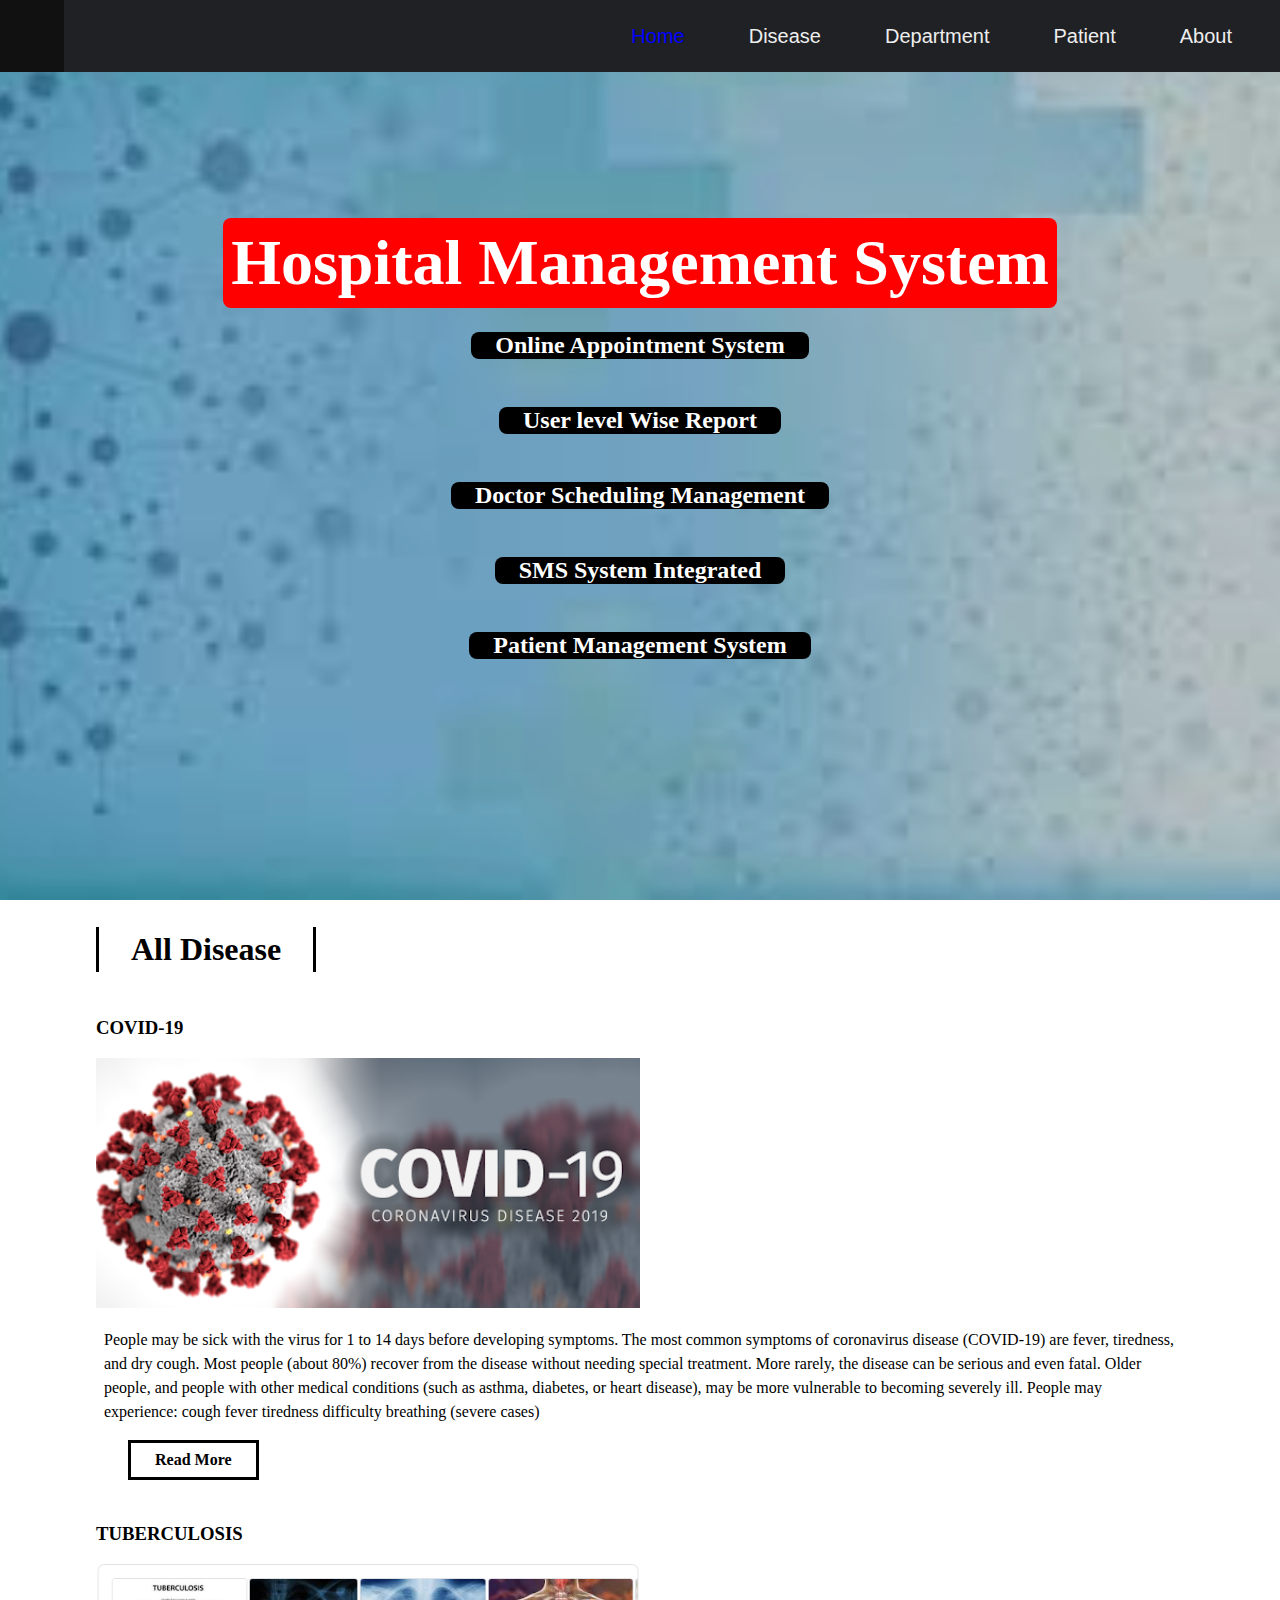
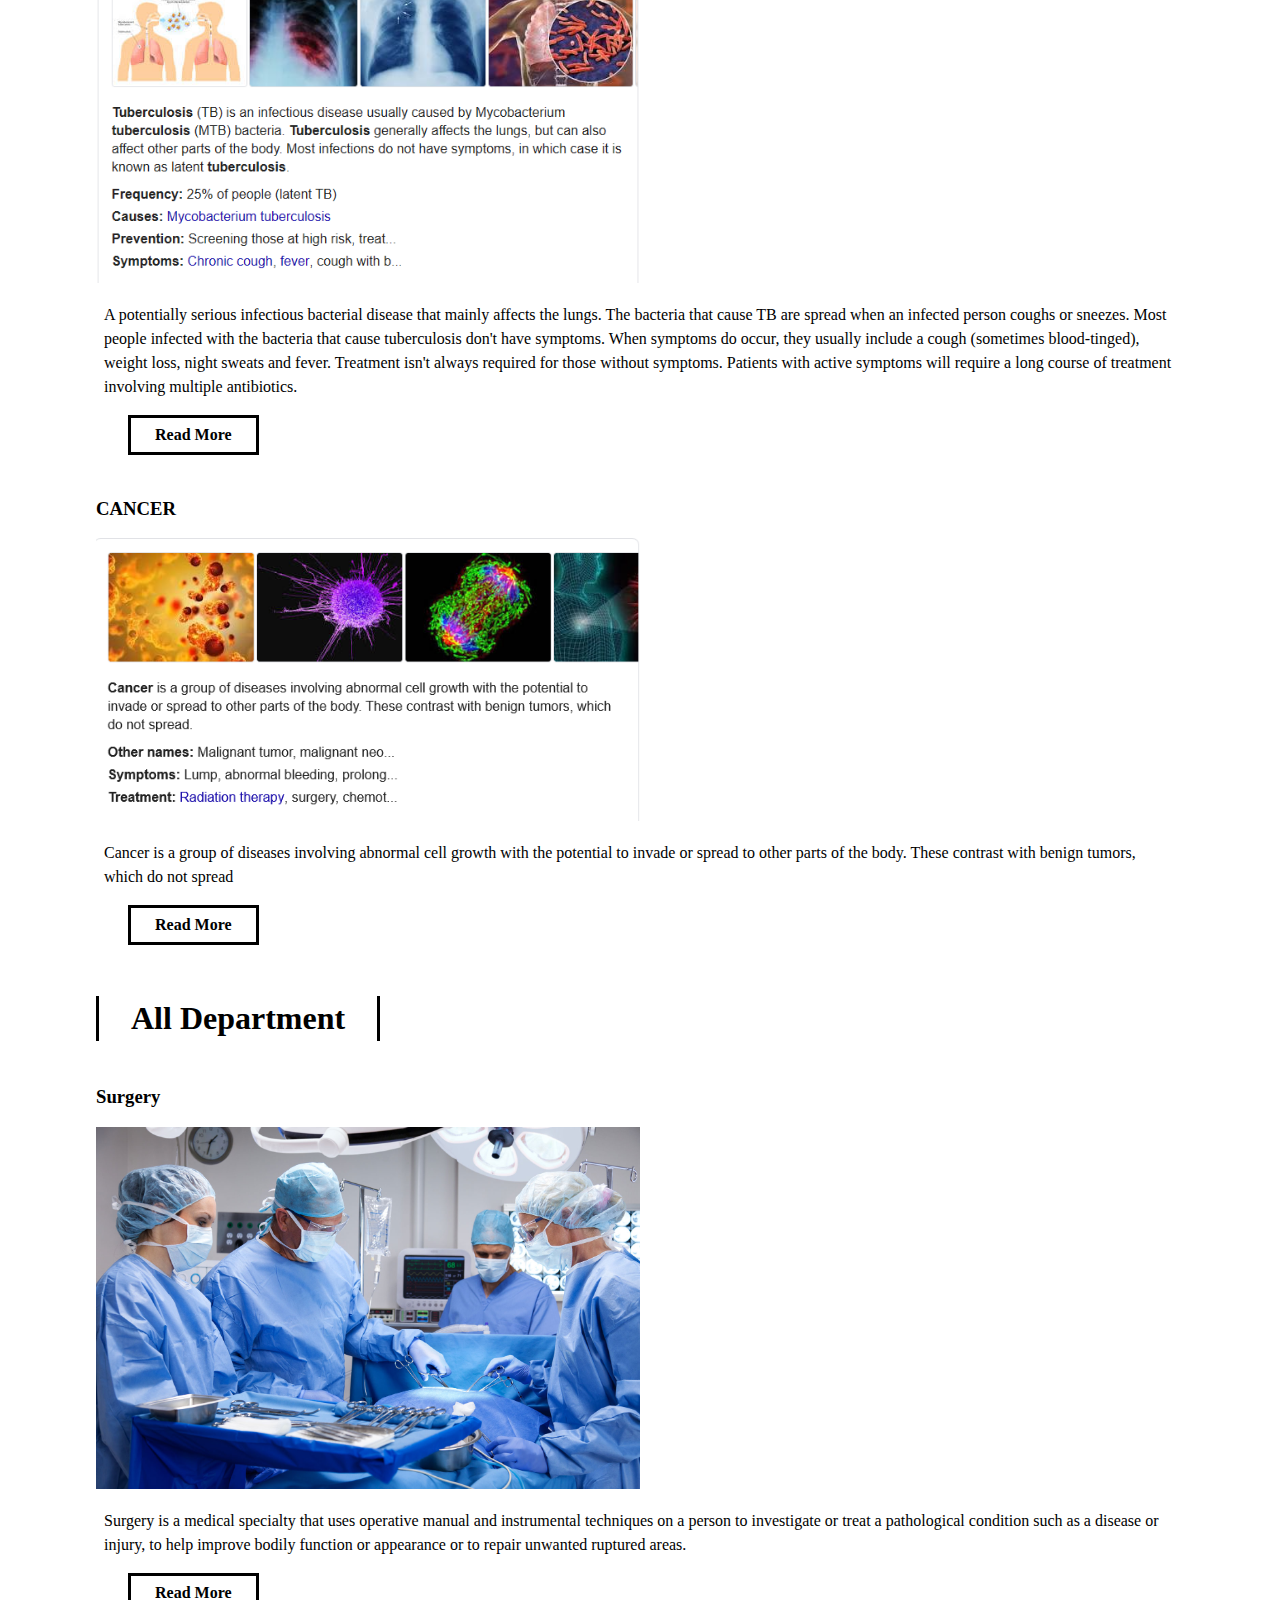
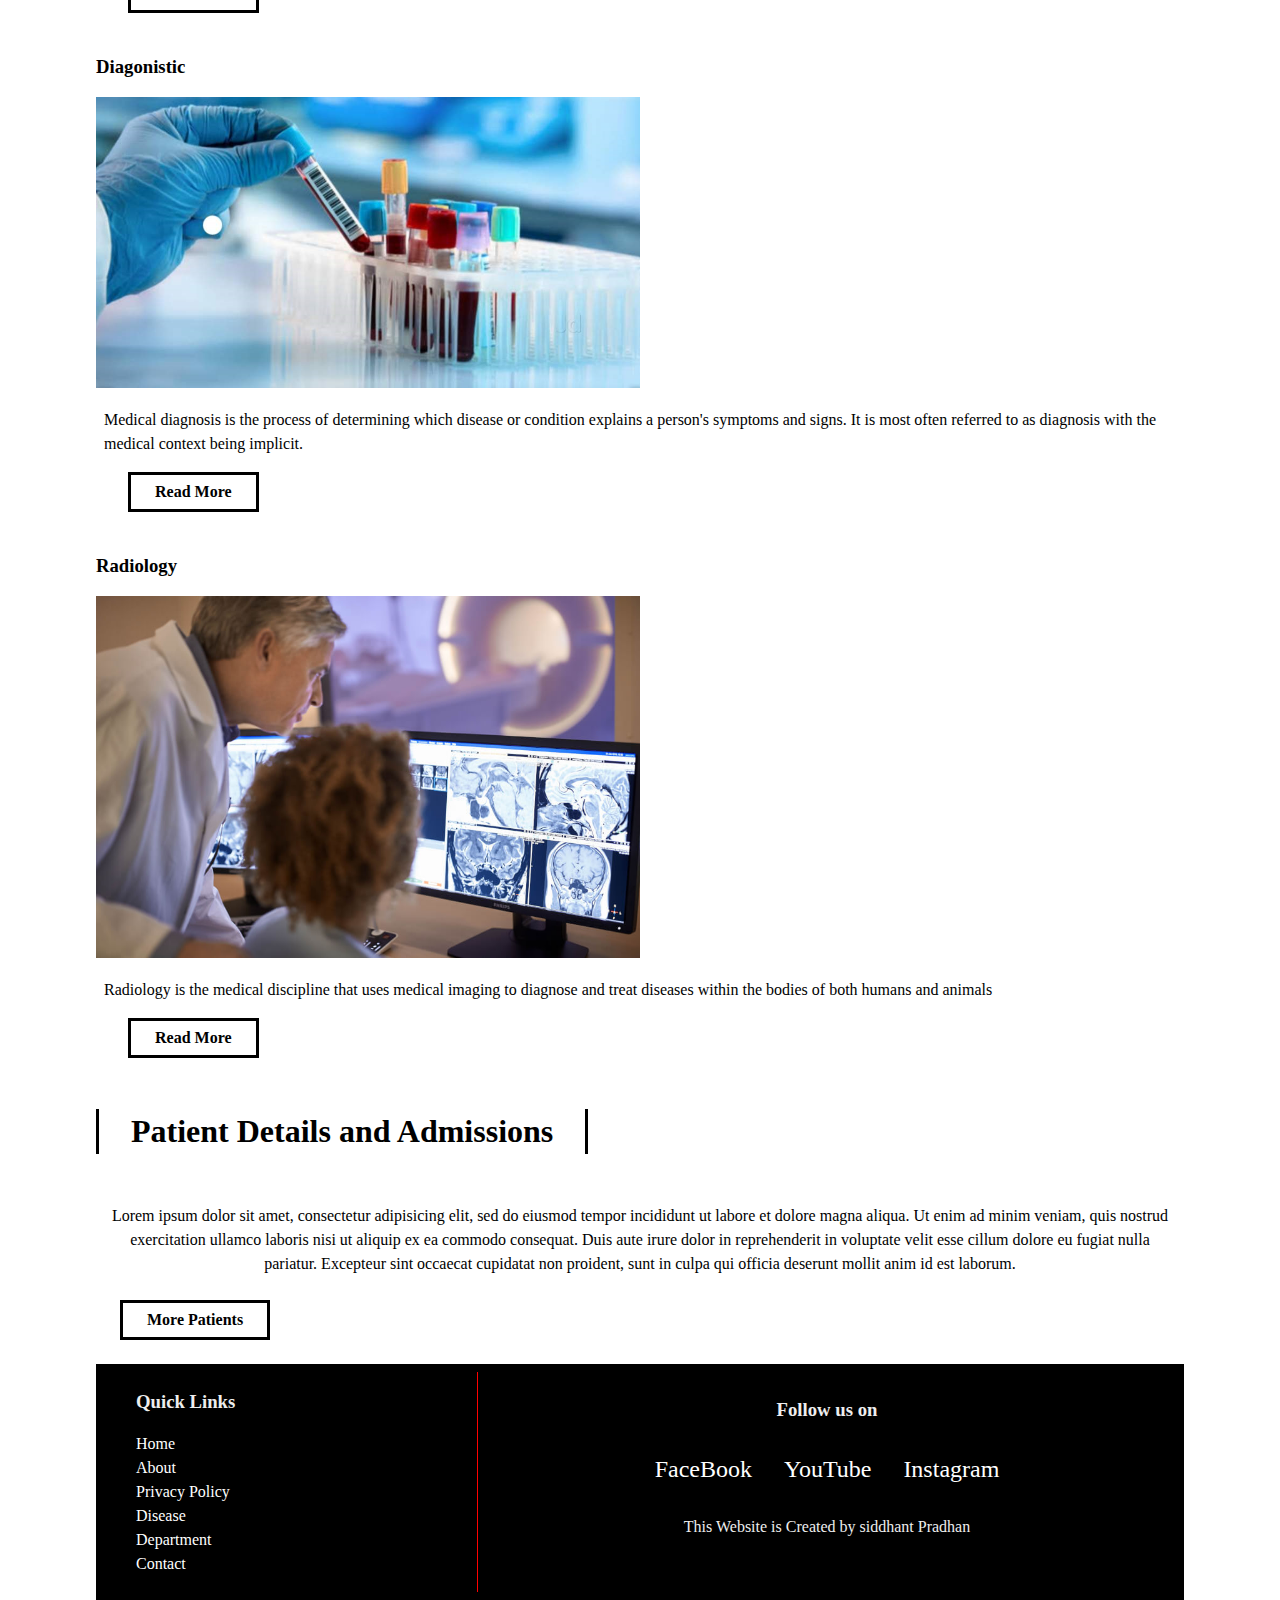
<file: index.html>
<!DOCTYPE html>
<html>
<head>
	<title>Hospital Management System</title>
	<link rel="stylesheet" type="text/css" href="style.css">
</head>
<body>
	<div id="slideout-menu">
<ul>
		<li>
			<a href="#">Dashboard</a>
		</li>
		<li>
			<a href="#">Diseases</a>
		</li>
		<li>
			<a href="#">Department</a>
		</li>
		<li>
			<a href="#">Patient</a>
		</li>
		<li>
			<a href="#">Schedule</a>
		</li>
		<li>
			<a href="#">About</a>
		</li>
		<li>
			<input type="text" placeholder="Search Here">
			<br>
			
		</li>
	</ul>
</div>
<nav>
	<div id="logo-img">
		
	</div>
	<div id="menu-icon">
		<i class="fas fa-bars"></i>
	</div>
	<ul>
		<li>
			<a class="active" href="index.html">Home</a>
		</li>
		<li>
			<a href="disease.html">Disease</a>
		</li>
		<li>
			<a href="department.html">Department</a>
		</li>
		<li>
			<a href="patient.html">Patient</a>
		</li>
		
		<li>
			<a href="about.html">About</a>
		</li>
	</ul>
</nav>
<div id="searchbox">
	<input type="text" placeholder="Search Here" >
</div>

<div id="banner">
	<h1>Hospital Management System</h1>
	<h3>Online Appointment System</h3>
	<h3>User level Wise Report</h3>
	<h3>Doctor Scheduling Management</h3>
	<h3>SMS System Integrated</h3>
	<h3>Patient Management System</h3>
</div>
<main>
	
	<a href="disease.html">
		<h2 class="section-heading">All Disease</h2>
	</a>
	<section>
		<a href="disease1.html">
					<h3>COVID-19</h3>
				</a>
		<div class="card">
			<div class="card-image">
				<a href="disease1.html">
					<img src="6.png" alt="Card Image">
				</a>
			</div>
			<div class="card-description">
				
				<p>
					People may be sick with the virus for 1 to 14 days before developing symptoms. The most common symptoms of coronavirus disease (COVID-19) are fever, tiredness, and dry cough. Most people (about 80%) recover from the disease without needing special treatment.

More rarely, the disease can be serious and even fatal. Older people, and people with other medical conditions (such as asthma, diabetes, or heart disease), may be more vulnerable to becoming severely ill.

People may experience:
cough
fever
tiredness
difficulty breathing (severe cases)
				</p>
				<a href="disease1.html" class="btn-readmore">Read More</a>
			</div>
	</section>

	<section>
		<a href="#">
					<h3>TUBERCULOSIS</h3>
				</a>
		<div class="card">
			<div class="card-image">
				<a href="#">
					<img src="4.png" alt="Card Image">
				</a>
			</div>
			<div class="card-description">
				
				<p>
					A potentially serious infectious bacterial disease that mainly affects the lungs.
The bacteria that cause TB are spread when an infected person coughs or sneezes.
Most people infected with the bacteria that cause tuberculosis don't have symptoms. When symptoms do occur, they usually include a cough (sometimes blood-tinged), weight loss, night sweats and fever.
Treatment isn't always required for those without symptoms. Patients with active symptoms will require a long course of treatment involving multiple antibiotics.
				</p>
				<a href="#" class="btn-readmore">Read More</a>
			</div>
	</section>

	<section>
		<a href="#">
					<h3>CANCER</h3>
				</a>
		<div class="card">
			<div class="card-image">
				<a href="#">
					<img src="5.png" alt="Card Image">
				</a>
			</div>
			<div class="card-description">
				
				<p>
					Cancer is a group of diseases involving abnormal cell growth with the potential to invade or spread to other parts of the body. These contrast with benign tumors, which do not spread
				</p>
				<a href="#" class="btn-readmore">Read More</a>
			</div>
	</section>


<h2 class="section-heading">All Department</h2>
	<section>
		<a href="#">
					<h3>Surgery </h3>
				</a>
		<div class="card">
			<div class="card-image">
				<a href="#">
					<img src="7.jpg" alt="Card Image">
				</a>
			</div>
			<div class="card-description">
				
				<p>
					Surgery is a medical specialty that uses operative manual and instrumental techniques on a person to investigate or treat a pathological condition such as a disease or injury, to help improve bodily function or appearance or to repair unwanted ruptured areas.
				</p>
				<a href="#" class="btn-readmore">Read More</a>
			</div>
	</section>


	<section>
		<a href="#">
					<h3>Diagonistic </h3>
				</a>
		<div class="card">
			<div class="card-image">
				<a href="#">
					<img src="8.png" alt="Card Image">
				</a>
			</div>
			<div class="card-description">
				
				<p>
					Medical diagnosis is the process of determining which disease or condition explains a person's symptoms and signs. It is most often referred to as diagnosis with the medical context being implicit.
				</p>
				<a href="#" class="btn-readmore">Read More</a>
			</div>
	</section>

<section>
	<a href="#">
					<h3>Radiology</h3>
				</a>
		<div class="card">
			<div class="card-image">
				<a href="#">
					<img src="9.jpg" alt="Card Image">
				</a>
			</div>
			<div class="card-description">
				
				<p>
					Radiology is the medical discipline that uses medical imaging to diagnose and treat diseases within the bodies of both humans and animals
				</p>
				<a href="#" class="btn-readmore">Read More</a>
			</div>
	</section>

<h2 class="section-heading">Patient Details and Admissions </h2>
<section id=section-source>
	<p>
		Lorem ipsum dolor sit amet, consectetur adipisicing elit, sed do eiusmod
		tempor incididunt ut labore et dolore magna aliqua. Ut enim ad minim veniam,
		quis nostrud exercitation ullamco laboris nisi ut aliquip ex ea commodo
		consequat. Duis aute irure dolor in reprehenderit in voluptate velit esse
		cillum dolore eu fugiat nulla pariatur. Excepteur sint occaecat cupidatat non
		proident, sunt in culpa qui officia deserunt mollit anim id est laborum.
	</p>
	<a href="#" class="btn-readmore">More Patients</a>
</section>

<footer>
	<div id="left-footer">
		<h3>Quick Links</h3>
		<p>
			<ul>
				<li>
					<a href="#">Home</a>
				</li>
				<li>
					<a href="#">About</a>
				</li>
				<li>
					<a href="#">Privacy Policy</a>
				</li>
				<li>
					<a href="#">Disease</a>
				</li>
				<li>
					<a href="#">Department</a>
				</li>
				<li>
					<a href="#">Contact</a>
				</li>
		</p>
	</div>


<div id="right-footer">
	<h3>Follow us on</h3>
	<div id="social-media-footer">
		<ul>
			<li>
				<a href="#">FaceBook
					<i class="fab fa-facebook"></i>
				</a>
			</li>
			<li>
				<a href="#">YouTube
					<i class="fab fa-youtube"></i>
				</a>
			</li>
			<li>
				<a href="#">Instagram
					<i class="fab fa-instagram"></i>
				</a>
			</li>
		</ul>
					</div>
					<p>This Website is Created by siddhant Pradhan</p>
</footer>


</main>
<script src="main.js"></script>
</body>
</html>
</file>
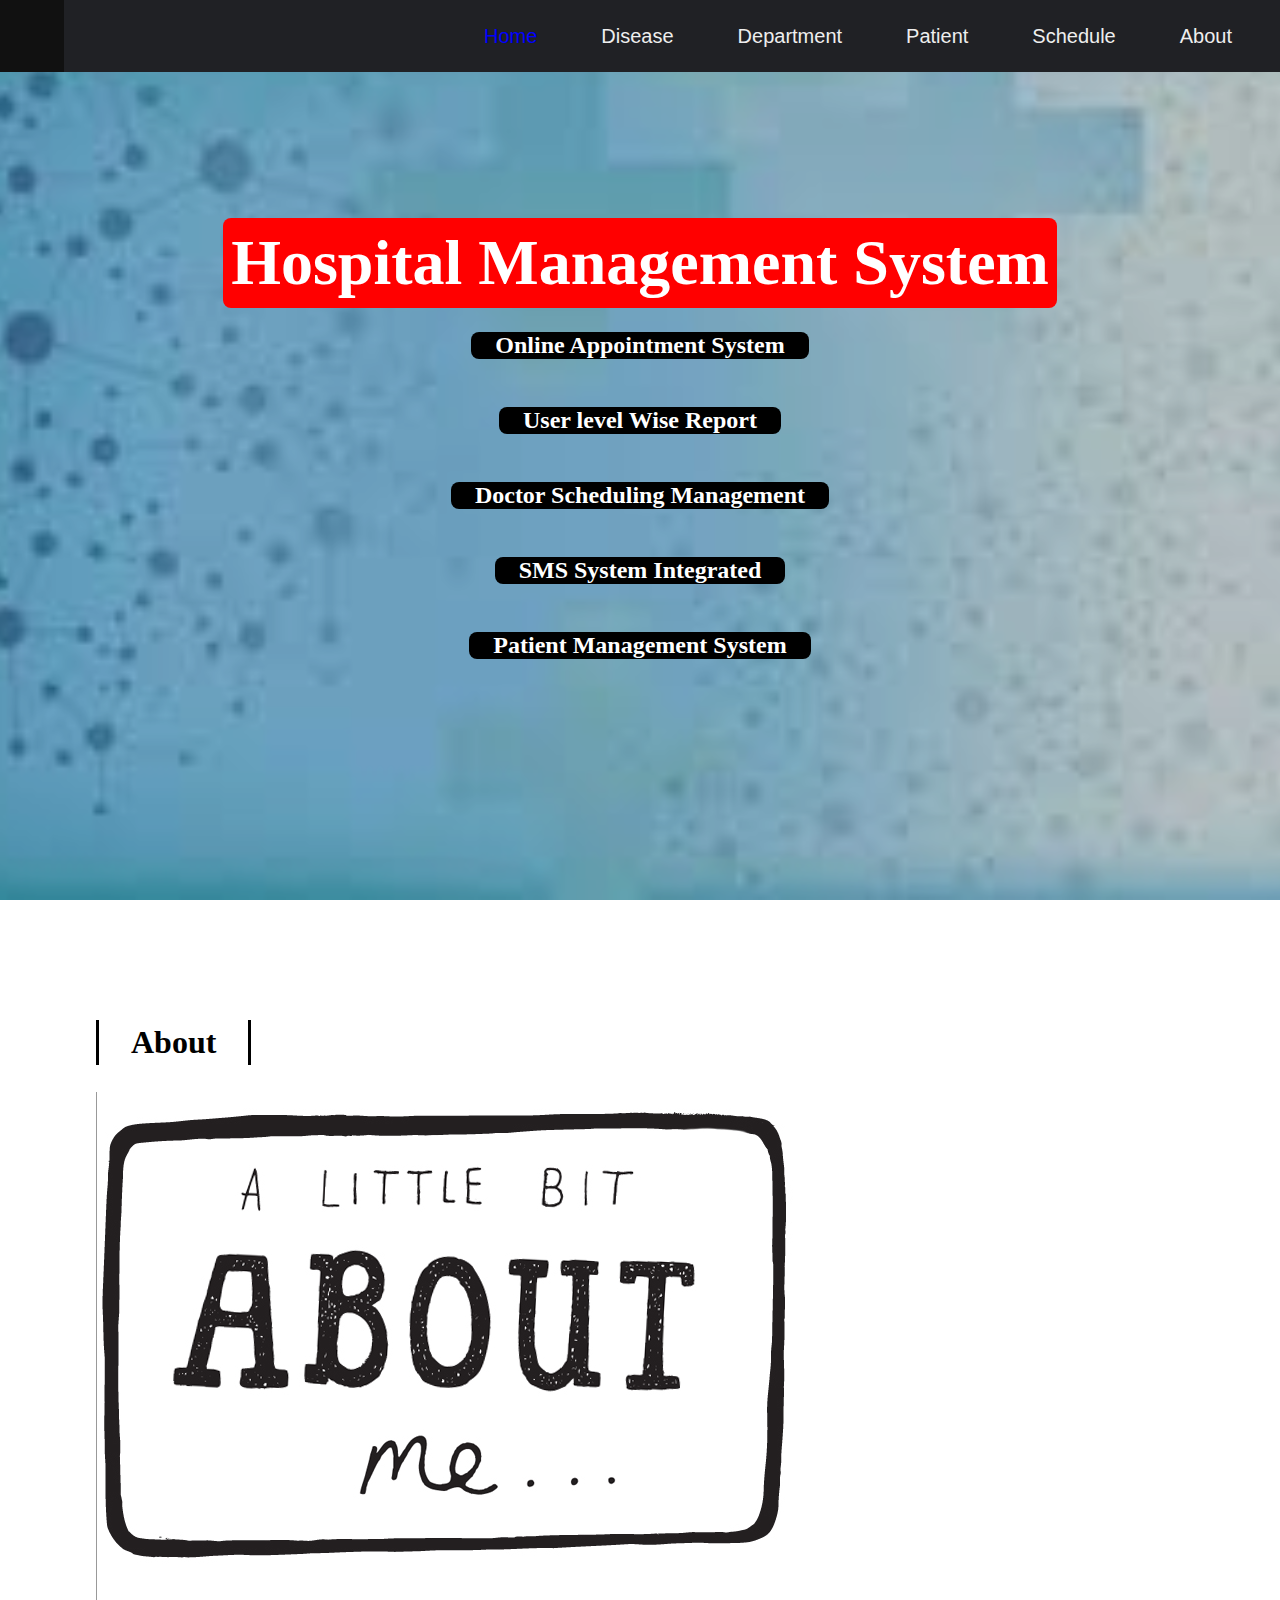
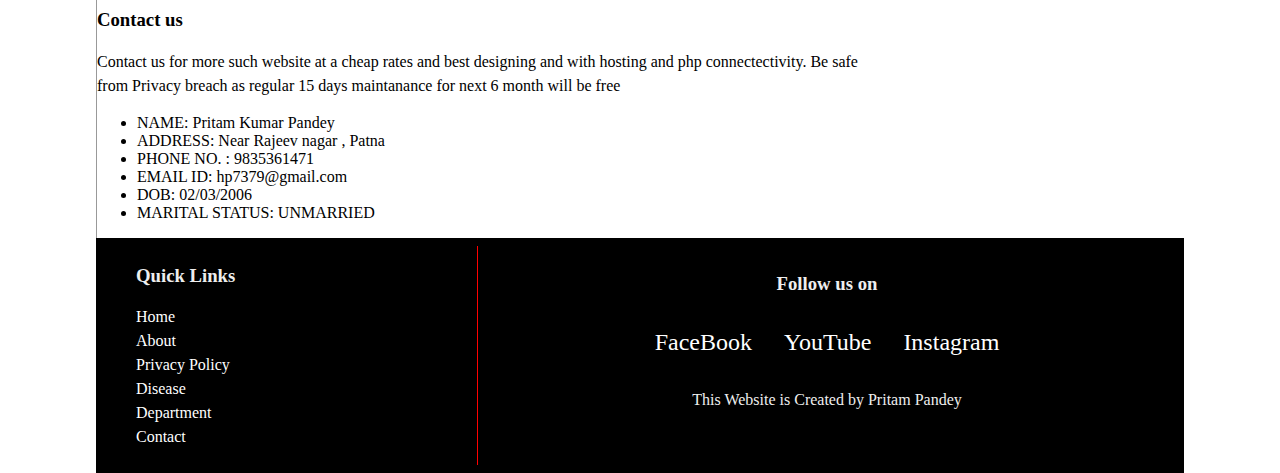
<file: about.html>
<!DOCTYPE html>
<html>
<head>
	<title>About Hospital</title>
	<link rel="stylesheet" type="text/css" href="style.css">
</head>
<body>
	<div id="slideout-menu">
<ul>
		<li>
			<a href="#">Home</a>
		</li>
		<li>
			<a href="#">Diseases</a>
		</li>
		<li>
			<a href="#">Department</a>
		</li>
		<li>
			<a href="#">Patient</a>
		</li>
		<li>
			<a href="#">Schedule</a>
		</li>
		<li>
			<a href="#">About</a>
		</li>
		<li>
			<input type="text" placeholder="Search Here">
			<br>
			
		</li>
	</ul>
</div>
<nav>
	<div id="logo-img">
		
	</div>
	<div id="menu-icon">
		<i class="fas fa-bars"></i>
	</div>
	<ul>
		<li>
			<a class="active" href="index.html">Home</a>
		</li>
		<li>
			<a href="disease.html">Disease</a>
		</li>
		<li>
			<a href="department.html">Department</a>
		</li>
		<li>
			<a href="patient.html">Patient</a>
		</li>
		<li>
			<a href="schedule.html">Schedule</a>
		</li>
		
		<li>
			<a href="about.html">About</a>
		</li>
	</ul>
</nav>
<div id="searchbox">
	<input type="text" placeholder="Search Here" >
</div>

<div id="banner">
	<h1>Hospital Management System</h1>
	<h3>Online Appointment System</h3>
	<h3>User level Wise Report</h3>
	<h3>Doctor Scheduling Management</h3>
	<h3>SMS System Integrated</h3>
	<h3>Patient Management System</h3>
</div>
<main>
	
	<h2 class="page-heading">About</h2>

    <div id="post-container">

      <section id="blogpost">

        <div class="card">



          </div>
          <div class="card-image">

            <img src="12.jpg" alt="Card Image">

          </div>

          <div class="card-description">

            <h3>Contact us</h3>

            <p> Contact us for more such website at a cheap rates and best designing and with hosting and php connectectivity. Be safe from Privacy breach as regular 15 days maintanance for next 6 month will be free</p>
            <ul>
            <LI> NAME: Pritam Kumar Pandey</LI>
<LI> ADDRESS: Near Rajeev nagar , Patna</LI>
<LI> PHONE NO. : 9835361471</LI>
<LI> EMAIL ID: hp7379@gmail.com</LI>
<LI> DOB: 02/03/2006</LI>
<LI> MARITAL STATUS: UNMARRIED</LI>
</ul>
          </div>
        </div>

</section>
    </div>
<footer>
	<div id="left-footer">
		<h3>Quick Links</h3>
		<p>
			<ul>
				<li>
					<a href="#">Home</a>
				</li>
				<li>
					<a href="#">About</a>
				</li>
				<li>
					<a href="#">Privacy Policy</a>
				</li>
				<li>
					<a href="#">Disease</a>
				</li>
				<li>
					<a href="#">Department</a>
				</li>
				<li>
					<a href="#">Contact</a>
				</li>
		</p>
	</div>


<div id="right-footer">
	<h3>Follow us on</h3>
	<div id="social-media-footer">
		<ul>
			<li>
				<a href="#">FaceBook
					<i class="fab fa-facebook"></i>
				</a>
			</li>
			<li>
				<a href="#">YouTube
					<i class="fab fa-youtube"></i>
				</a>
			</li>
			<li>
				<a href="#">Instagram
					<i class="fab fa-instagram"></i>
				</a>
			</li>
		</ul>
					</div>
					<p>This Website is Created by Pritam Pandey</p>
</footer>


</main>

</body>
</html>
</file>
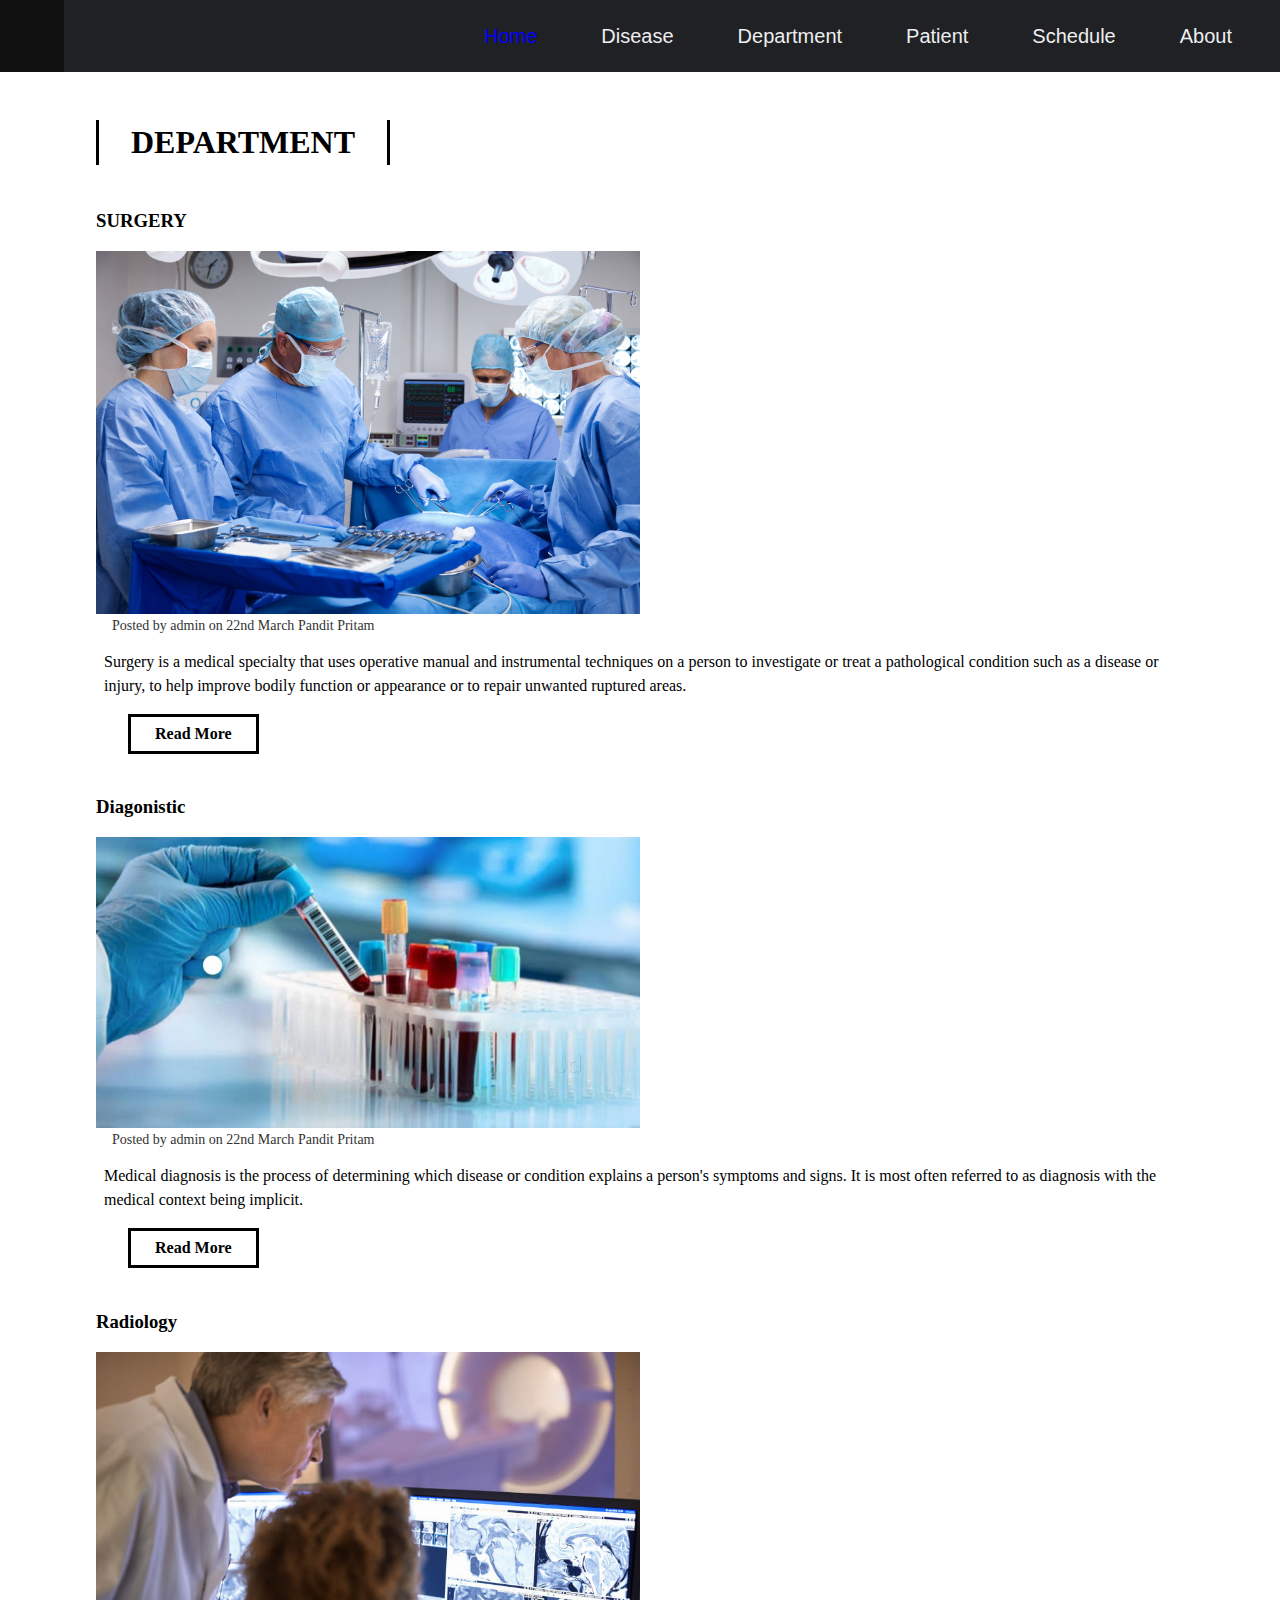
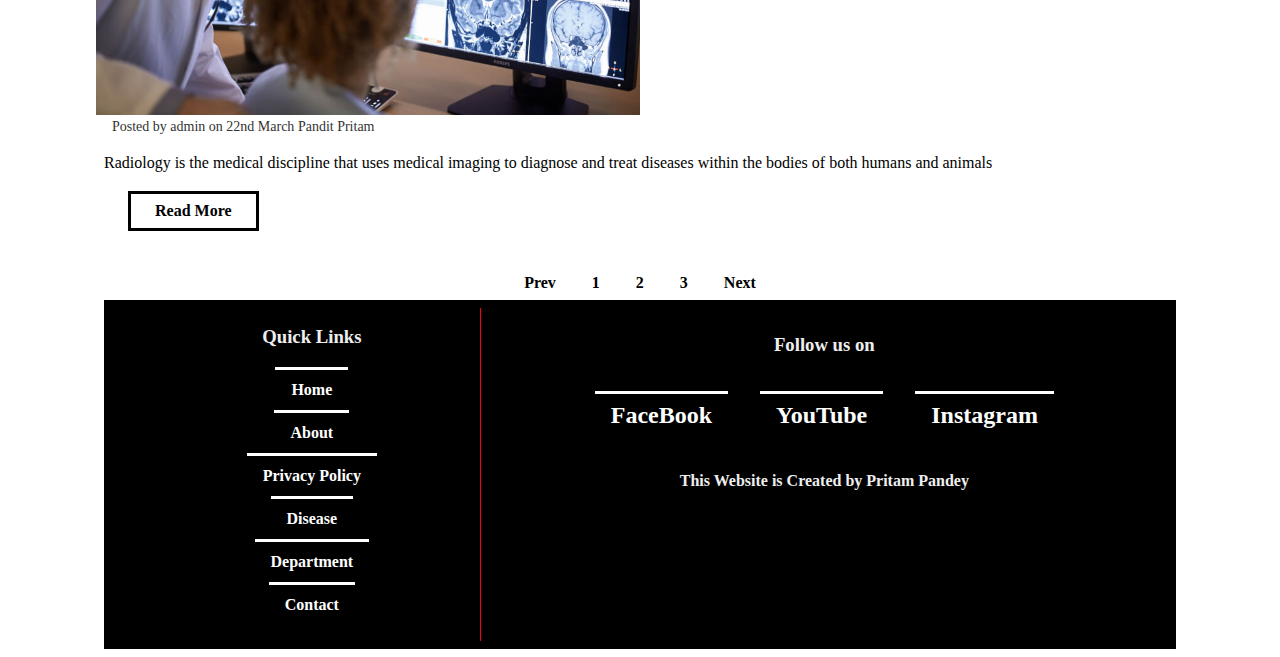
<file: department.html>
<!DOCTYPE html>
<html>
<head>
	<title>Hospital Management System</title>
	<link rel="stylesheet" type="text/css" href="style.css">
</head>
<body>
	<div id="slideout-menu">
<ul>
		<li>
			<a href="#">Home</a>
		</li>
		<li>
			<a href="#">Diseases</a>
		</li>
		<li>
			<a href="#">Department</a>
		</li>
		<li>
			<a href="#">Patient</a>
		</li>
		<li>
			<a href="#">Schedule</a>
		</li>
		<li>
			<a href="#">About</a>
		</li>
		<li>
			<input type="text" placeholder="Search Here">
			<br>
			
		</li>
	</ul>
</div>
<nav>
	<div id="logo-img">
		
	</div>
	<div id="menu-icon">
		<i class="fas fa-bars"></i>
	</div>
	<ul>
		<li>
			<a class="active" href="index.html">Home</a>
		</li>
		<li>
			<a href="disease.html">Disease</a>
		</li>
		<li>
			<a href="department.html">Department</a>
		</li>
		<li>
			<a href="patient.html">Patient</a>
		</li>
		<li>
			<a href="schedule.html">Schedule</a>
		</li>
		
		<li>
			<a href="about.html">About</a>
		</li>
	</ul>
</nav>
<div id="searchbox">
	<input type="text" placeholder="Search Here" >
</div>


<main>
	
	<h2 class="page-heading">DEPARTMENT</h2>
	
	
	<section>
		<a href="department.html">
					<h3>SURGERY</h3>
				</a>
		<div class="card">
			<div class="card-image">
				<a href="department.html">
					<img src="7.jpg" alt="Card Image">
				</a>
			</div>
			<div class="card-description">
				<div class="card-meta">
					Posted by admin on 22nd March
					<a href="#">Pandit Pritam</a>
				</div>
				<p>
					Surgery is a medical specialty that uses operative manual and instrumental techniques on a person to investigate or treat a pathological condition such as a disease or injury, to help improve bodily function or appearance or to repair unwanted ruptured areas.
				</p>
				<a href="department.html" class="btn-readmore">Read More</a>
			</div>
	</section>

	<section>
		<a href="#">
					<h3>Diagonistic</h3>
				</a>
		<div class="card">
			<div class="card-image">
				<a href="#">
					<img src="8.png" alt="Card Image">
				</a>
			</div>
			<div class="card-description">
				<div class="card-meta">
					Posted by admin on 22nd March
					<a href="#">Pandit Pritam</a>
				</div>
				<p>
					Medical diagnosis is the process of determining which disease or condition explains a person's symptoms and signs. It is most often referred to as diagnosis with the medical context being implicit.
				</p>
				<a href="#" class="btn-readmore">Read More</a>
			</div>
	</section>

	<section>
		<a href="#">
					<h3>Radiology</h3>
				</a>
		<div class="card">
			<div class="card-image">
				<a href="#">
					<img src="9.jpg" alt="Card Image">
				</a>
			</div>
			<div class="card-description">
				<div class="card-meta">
					Posted by admin on 22nd March
					<a href="#">Pandit Pritam</a>
				</div>
				<p>
					Radiology is the medical discipline that uses medical imaging to diagnose and treat diseases within the bodies of both humans and animals
				</p>
				<a href="#" class="btn-readmore">Read More</a>
			</div>
	</section>

<div class="pagination">
	<a href="#">Prev</a>
	
	<a href="#">1</a>
	<a href="#">2</a>
	<a href="#">3</a>
	<a href="#">Next</a>

<footer>
	<div id="left-footer">
		<h3>Quick Links</h3>
		<p>
			<ul>
				<li>
					<a href="#">Home</a>
				</li>
				<li>
					<a href="#">About</a>
				</li>
				<li>
					<a href="#">Privacy Policy</a>
				</li>
				<li>
					<a href="#">Disease</a>
				</li>
				<li>
					<a href="#">Department</a>
				</li>
				<li>
					<a href="#">Contact</a>
				</li>
		</p>
	</div>


<div id="right-footer">
	<h3>Follow us on</h3>
	<div id="social-media-footer">
		<ul>
			<li>
				<a href="#">FaceBook
					<i class="fab fa-facebook"></i>
				</a>
			</li>
			<li>
				<a href="#">YouTube
					<i class="fab fa-youtube"></i>
				</a>
			</li>
			<li>
				<a href="#">Instagram
					<i class="fab fa-instagram"></i>
				</a>
			</li>
		</ul>
					</div>
					<p>This Website is Created by Pritam Pandey</p>
</footer>


</main>
<script src="main.js"></script> 
</body>
</html>
</file>
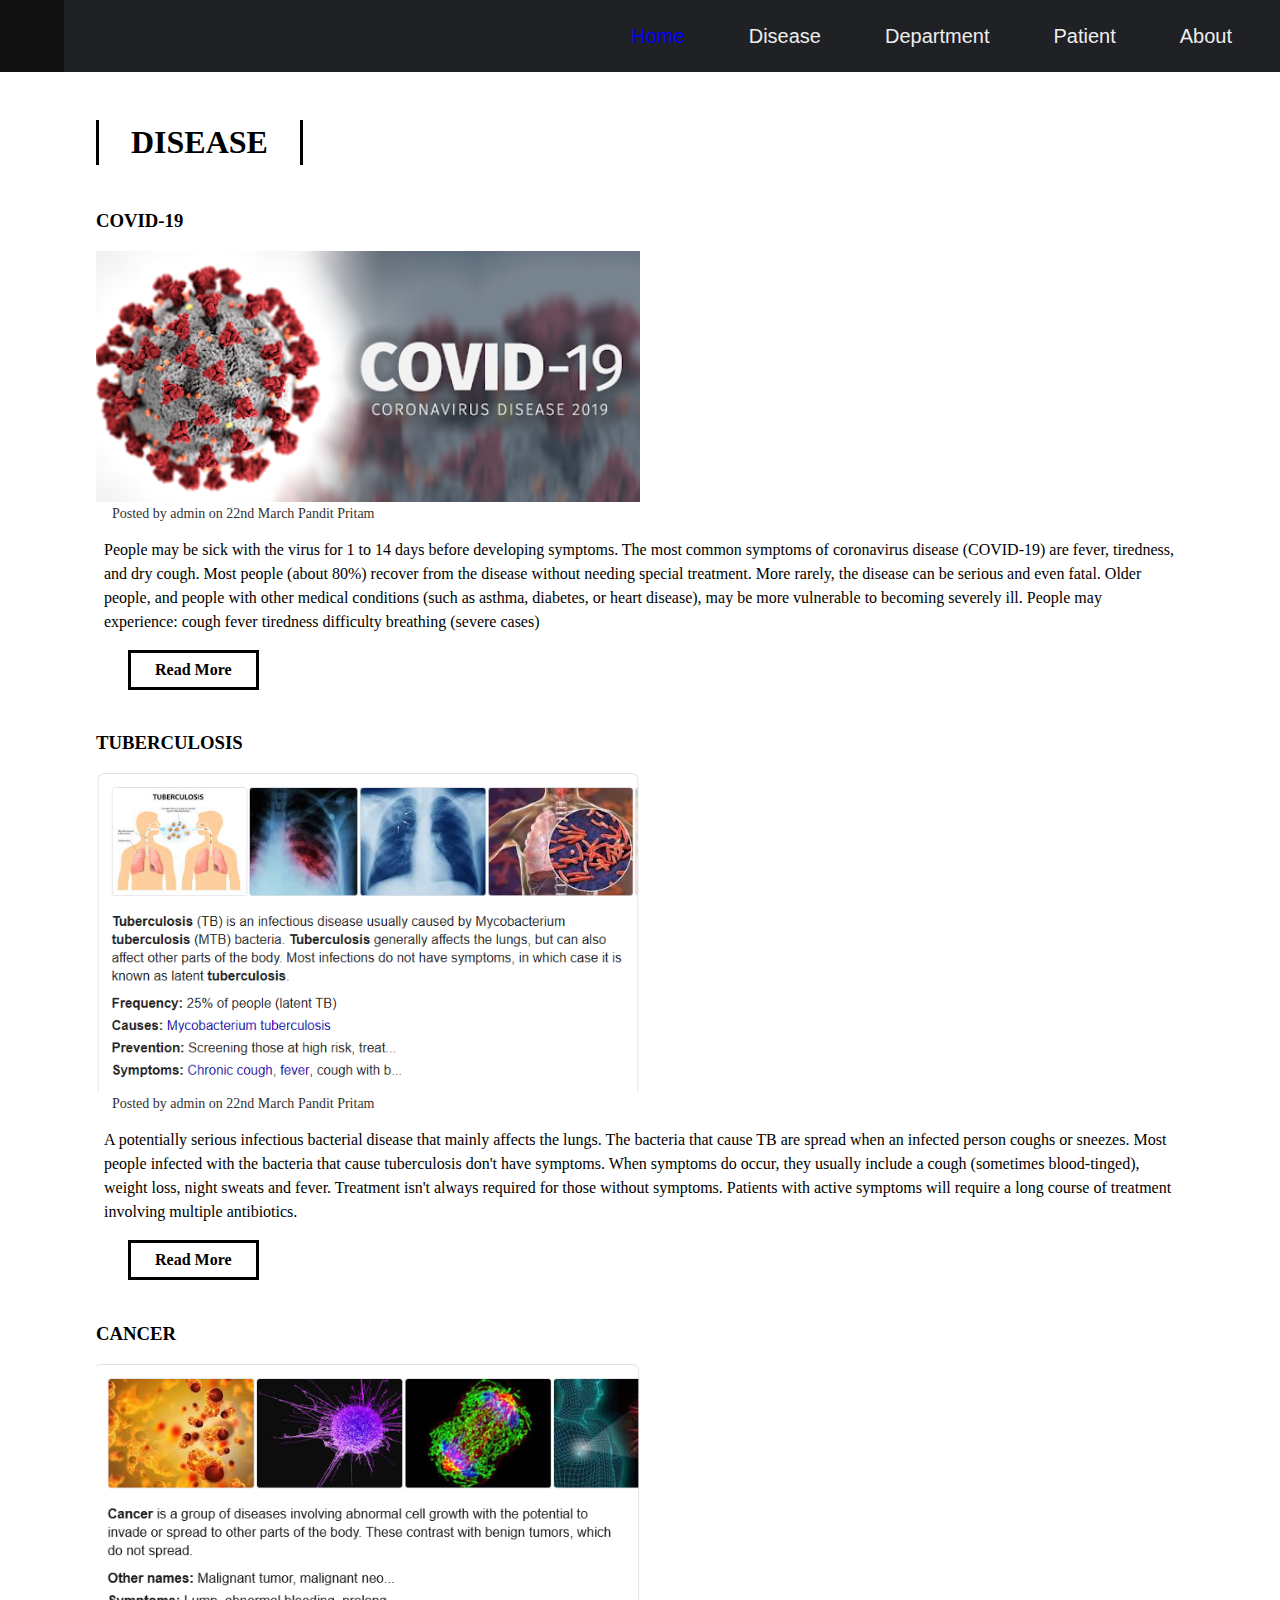
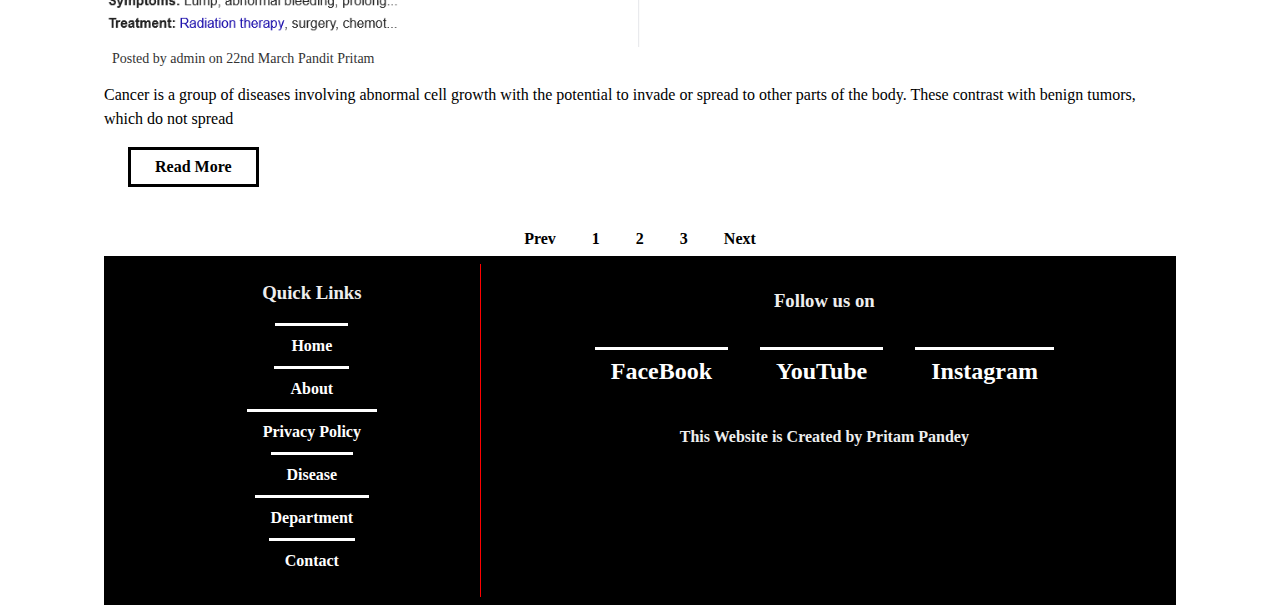
<file: disease.html>
<!DOCTYPE html>
<html>
<head>
	<title>Hospital Management System</title>
	<link rel="stylesheet" type="text/css" href="style.css">
</head>
<body>
	<div id="slideout-menu">
<ul>
		<li>
			<a href="#">Home</a>
		</li>
		<li>
			<a href="#">Diseases</a>
		</li>
		<li>
			<a href="#">Department</a>
		</li>
		<li>
			<a href="#">Patient</a>
		</li>
		<li>
			<a href="#">About</a>
		</li>
		<li>
			<input type="text" placeholder="Search Here">
			<br>
			
		</li>
	</ul>
</div>
<nav>
	<div id="logo-img">
		
	</div>
	<div id="menu-icon">
		<i class="fas fa-bars"></i>
	</div>
	<ul>
		<li>
			<a class="active" href="index.html">Home</a>
		</li>
		<li>
			<a href="disease.html">Disease</a>
		</li>
		<li>
			<a href="department.html">Department</a>
		</li>
		<li>
			<a href="patient.html">Patient</a>
		</li>
		
		<li>
			<a href="about.html">About</a>
		</li>
	</ul>
</nav>
<div id="searchbox">
	<input type="text" placeholder="Search Here" >
</div>


<main>
	
	<h2 class="page-heading">DISEASE</h2>
	
	
	<section>
		<a href="disease1.html">
					<h3>COVID-19</h3>
				</a>
		<div class="card">
			<div class="card-image">
				<a href="disease1.html">
					<img src="6.png" alt="Card Image">
				</a>
			</div>
			<div class="card-description">
				<div class="card-meta">
					Posted by admin on 22nd March
					<a href="#">Pandit Pritam</a>
				</div>
				<p>
					People may be sick with the virus for 1 to 14 days before developing symptoms. The most common symptoms of coronavirus disease (COVID-19) are fever, tiredness, and dry cough. Most people (about 80%) recover from the disease without needing special treatment.

More rarely, the disease can be serious and even fatal. Older people, and people with other medical conditions (such as asthma, diabetes, or heart disease), may be more vulnerable to becoming severely ill.

People may experience:
cough
fever
tiredness
difficulty breathing (severe cases)
				</p>
				<a href="disease1.html" class="btn-readmore">Read More</a>
			</div>
	</section>

	<section>
		<a href="#">
					<h3>TUBERCULOSIS</h3>
				</a>
		<div class="card">
			<div class="card-image">
				<a href="#">
					<img src="4.png" alt="Card Image">
				</a>
			</div>
			<div class="card-description">
				<div class="card-meta">
					Posted by admin on 22nd March
					<a href="#">Pandit Pritam</a>
				</div>
				<p>
					A potentially serious infectious bacterial disease that mainly affects the lungs.
The bacteria that cause TB are spread when an infected person coughs or sneezes.
Most people infected with the bacteria that cause tuberculosis don't have symptoms. When symptoms do occur, they usually include a cough (sometimes blood-tinged), weight loss, night sweats and fever.
Treatment isn't always required for those without symptoms. Patients with active symptoms will require a long course of treatment involving multiple antibiotics.
				</p>
				<a href="#" class="btn-readmore">Read More</a>
			</div>
	</section>

	<section>
		<a href="#">
					<h3>CANCER</h3>
				</a>
		<div class="card">
			<div class="card-image">
				<a href="#">
					<img src="5.png" alt="Card Image">
				</a>
			</div>
			<div class="card-description">
				<div class="card-meta">
					Posted by admin on 22nd March
					<a href="#">Pandit Pritam</a>
				</div>
				<p>
					Cancer is a group of diseases involving abnormal cell growth with the potential to invade or spread to other parts of the body. These contrast with benign tumors, which do not spread
				</p>
				<a href="#" class="btn-readmore">Read More</a>
			</div>
	</section>

<div class="pagination">
	<a href="#">Prev</a>
	
	<a href="#">1</a>
	<a href="#">2</a>
	<a href="#">3</a>
	<a href="#">Next</a>

<footer>
	<div id="left-footer">
		<h3>Quick Links</h3>
		<p>
			<ul>
				<li>
					<a href="#">Home</a>
				</li>
				<li>
					<a href="#">About</a>
				</li>
				<li>
					<a href="#">Privacy Policy</a>
				</li>
				<li>
					<a href="#">Disease</a>
				</li>
				<li>
					<a href="#">Department</a>
				</li>
				<li>
					<a href="#">Contact</a>
				</li>
		</p>
	</div>


<div id="right-footer">
	<h3>Follow us on</h3>
	<div id="social-media-footer">
		<ul>
			<li>
				<a href="#">FaceBook
					<i class="fab fa-facebook"></i>
				</a>
			</li>
			<li>
				<a href="#">YouTube
					<i class="fab fa-youtube"></i>
				</a>
			</li>
			<li>
				<a href="#">Instagram
					<i class="fab fa-instagram"></i>
				</a>
			</li>
		</ul>
					</div>
					<p>This Website is Created by Pritam Pandey</p>
</footer>


</main>
<!-- <script src="main.js"></script> -->
</body>
</html>
</file>
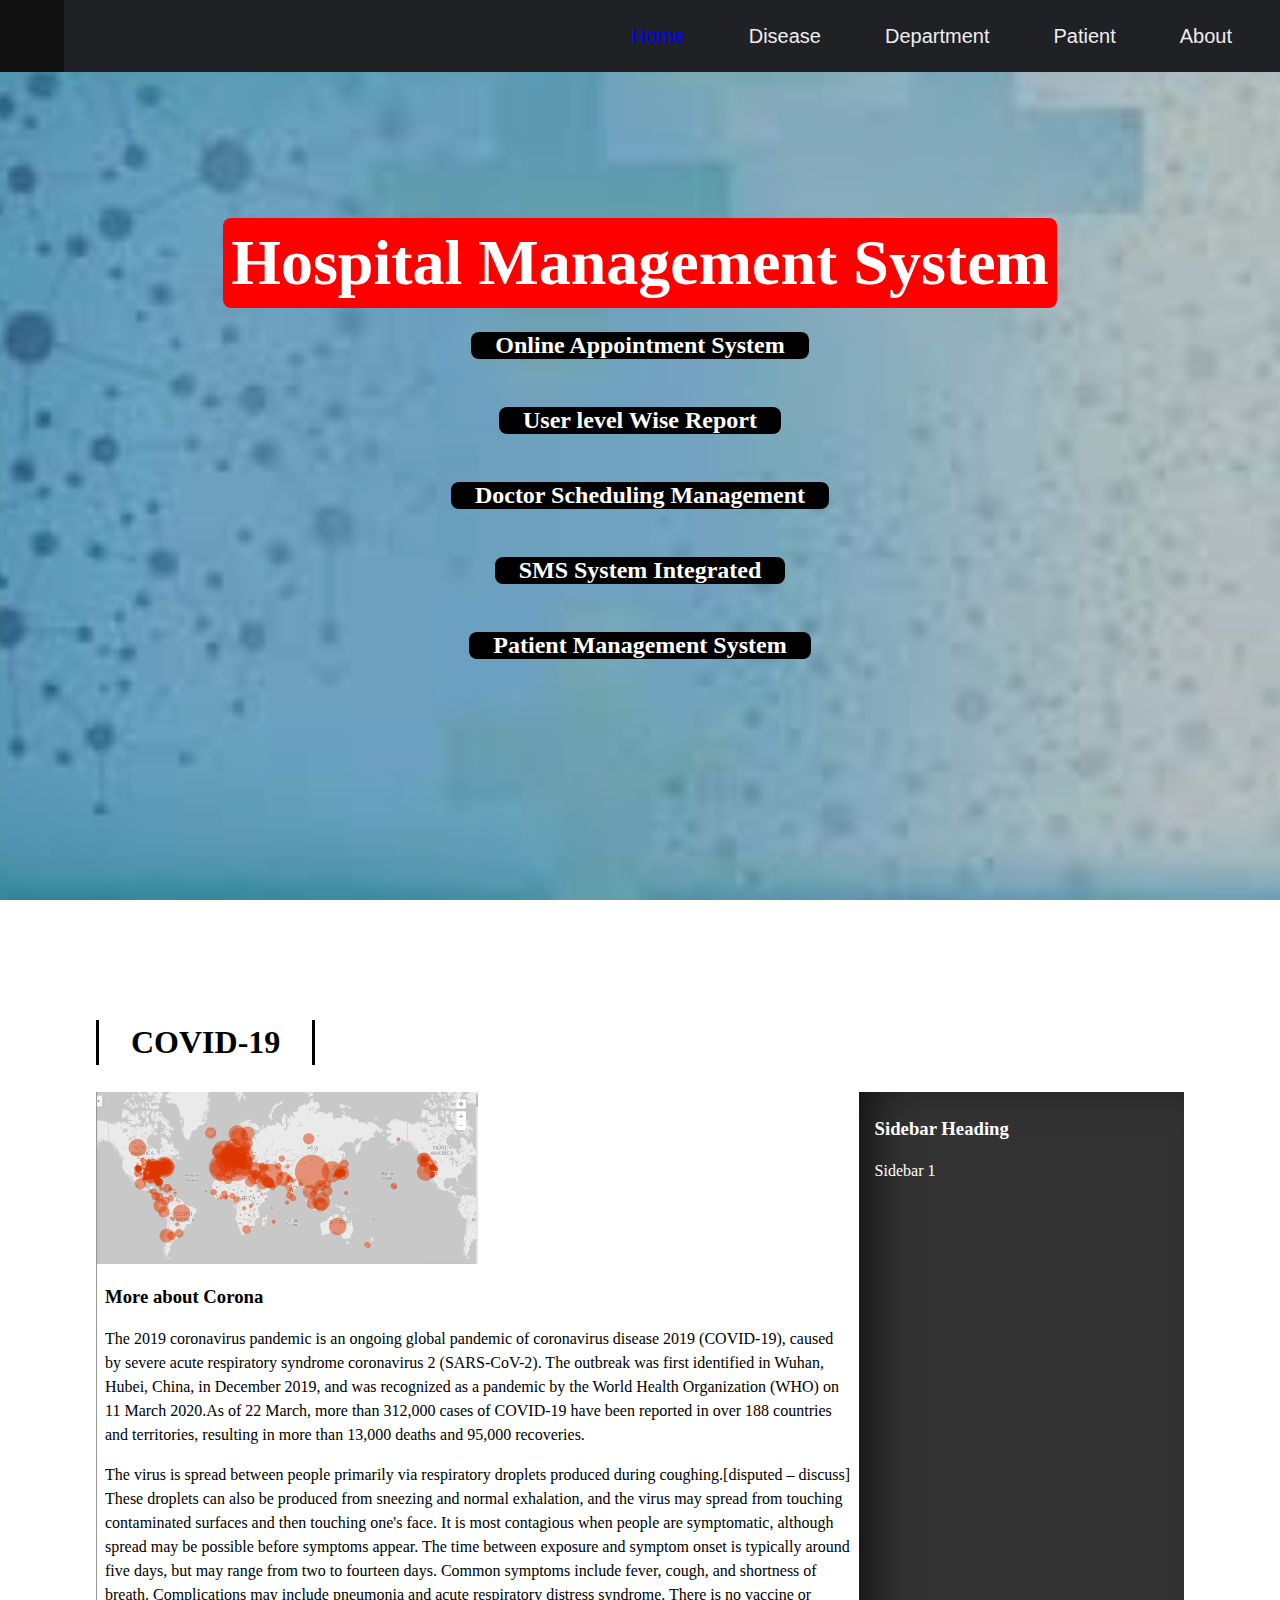
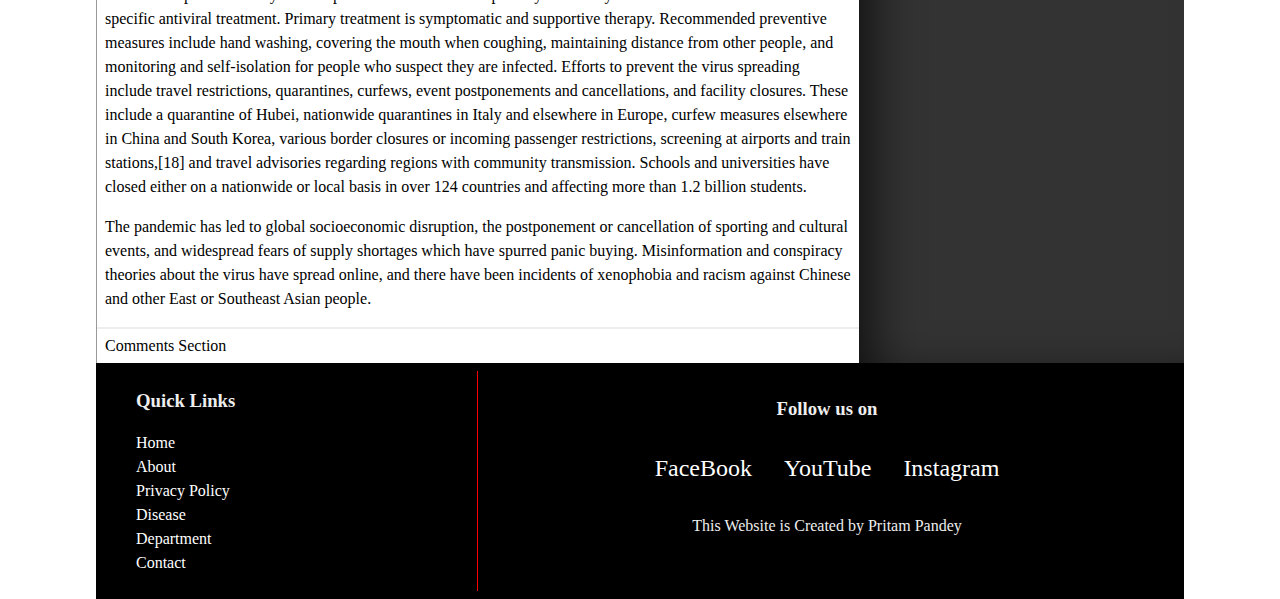
<file: disease1.html>
<!DOCTYPE html>
<html>
<head>
	<title>Hospital Management System</title>
	<link rel="stylesheet" type="text/css" href="style.css">
</head>
<body>
	<div id="slideout-menu">
<ul>
		<li>
			<a href="#">Dashboard</a>
		</li>
		<li>
			<a href="#">Diseases</a>
		</li>
		<li>
			<a href="#">Department</a>
		</li>
		<li>
			<a href="#">Patient</a>
		</li>
		<li>
			<a href="#">Schedule</a>
		</li>
		<li>
			<a href="#">About</a>
		</li>
		<li>
			<input type="text" placeholder="Search Here">
			<br>
			
		</li>
	</ul>
</div>
<nav>
	<div id="logo-img">
		
	</div>
	<div id="menu-icon">
		<i class="fas fa-bars"></i>
	</div>
	<ul>
		<li>
			<a class="active" href="index.html">Home</a>
		</li>
		<li>
			<a href="disease.html">Disease</a>
		</li>
		<li>
			<a href="department.html">Department</a>
		</li>
		<li>
			<a href="patient.html">Patient</a>
		</li>
		
		<li>
			<a href="about.html">About</a>
		</li>
	</ul>
</nav>
<div id="searchbox">
	<input type="text" placeholder="Search Here" >
</div>

<div id="banner">
	<h1>Hospital Management System</h1>
	<h3>Online Appointment System</h3>
	<h3>User level Wise Report</h3>
	<h3>Doctor Scheduling Management</h3>
	<h3>SMS System Integrated</h3>
	<h3>Patient Management System</h3>
</div>
<main>
	
	<h2 class="page-heading">COVID-19</h2>

    <div id="post-container">

      <section id="blogpost">

        <div class="card">

          <div class="card-meta-blogpost">


          </div>
          <div class="card-image">

            <img src="11.png" alt="Card Image">

          </div>

          <div class="card-description">

            <h3>More about Corona</h3>

            <p> The 2019 coronavirus pandemic is an ongoing global pandemic of coronavirus disease 2019 (COVID-19), caused by severe acute respiratory syndrome coronavirus 2 (SARS-CoV-2). The outbreak was first identified in Wuhan, Hubei, China, in December 2019, and was recognized as a pandemic by the World Health Organization (WHO) on 11 March 2020.As of 22 March, more than 312,000 cases of COVID-19 have been reported in over 188 countries and territories, resulting in more than 13,000 deaths and 95,000 recoveries.

<P>The virus is spread between people primarily via respiratory droplets produced during coughing.[disputed – discuss] These droplets can also be produced from sneezing and normal exhalation, and the virus may spread from touching contaminated surfaces and then touching one's face. It is most contagious when people are symptomatic, although spread may be possible before symptoms appear. The time between exposure and symptom onset is typically around five days, but may range from two to fourteen days. Common symptoms include fever, cough, and shortness of breath. Complications may include pneumonia and acute respiratory distress syndrome. There is no vaccine or specific antiviral treatment. Primary treatment is symptomatic and supportive therapy. Recommended preventive measures include hand washing, covering the mouth when coughing, maintaining distance from other people, and monitoring and self-isolation for people who suspect they are infected.
Efforts to prevent the virus spreading include travel restrictions, quarantines, curfews, event postponements and cancellations, and facility closures. These include a quarantine of Hubei, nationwide quarantines in Italy and elsewhere in Europe, curfew measures elsewhere in China and South Korea, various border closures or incoming passenger restrictions, screening at airports and train stations,[18] and travel advisories regarding regions with community transmission. Schools and universities have closed either on a nationwide or local basis in over 124 countries and affecting more than 1.2 billion students.</P>

<p>The pandemic has led to global socioeconomic disruption, the postponement or cancellation of sporting and cultural events, and widespread fears of supply shortages which have spurred panic buying. Misinformation and conspiracy theories about the virus have spread online, and there have been incidents of xenophobia and racism against Chinese and other East or Southeast Asian people.</p>

          </div>
        </div>



        <div id="comments-section">

          Comments Section

        </div>
</section>
<aside id="sidebar">

        <h3>Sidebar Heading</h3>

        <p>Sidebar 1</p>

      </aside>

    </div>
<footer>
	<div id="left-footer">
		<h3>Quick Links</h3>
		<p>
			<ul>
				<li>
					<a href="#">Home</a>
				</li>
				<li>
					<a href="#">About</a>
				</li>
				<li>
					<a href="#">Privacy Policy</a>
				</li>
				<li>
					<a href="#">Disease</a>
				</li>
				<li>
					<a href="#">Department</a>
				</li>
				<li>
					<a href="#">Contact</a>
				</li>
		</p>
	</div>


<div id="right-footer">
	<h3>Follow us on</h3>
	<div id="social-media-footer">
		<ul>
			<li>
				<a href="#">FaceBook
					<i class="fab fa-facebook"></i>
				</a>
			</li>
			<li>
				<a href="#">YouTube
					<i class="fab fa-youtube"></i>
				</a>
			</li>
			<li>
				<a href="#">Instagram
					<i class="fab fa-instagram"></i>
				</a>
			</li>
		</ul>
					</div>
					<p>This Website is Created by Pritam Pandey</p>
</footer>


</main>
<script src="main.js"></script>
</body>
</html>
</file>
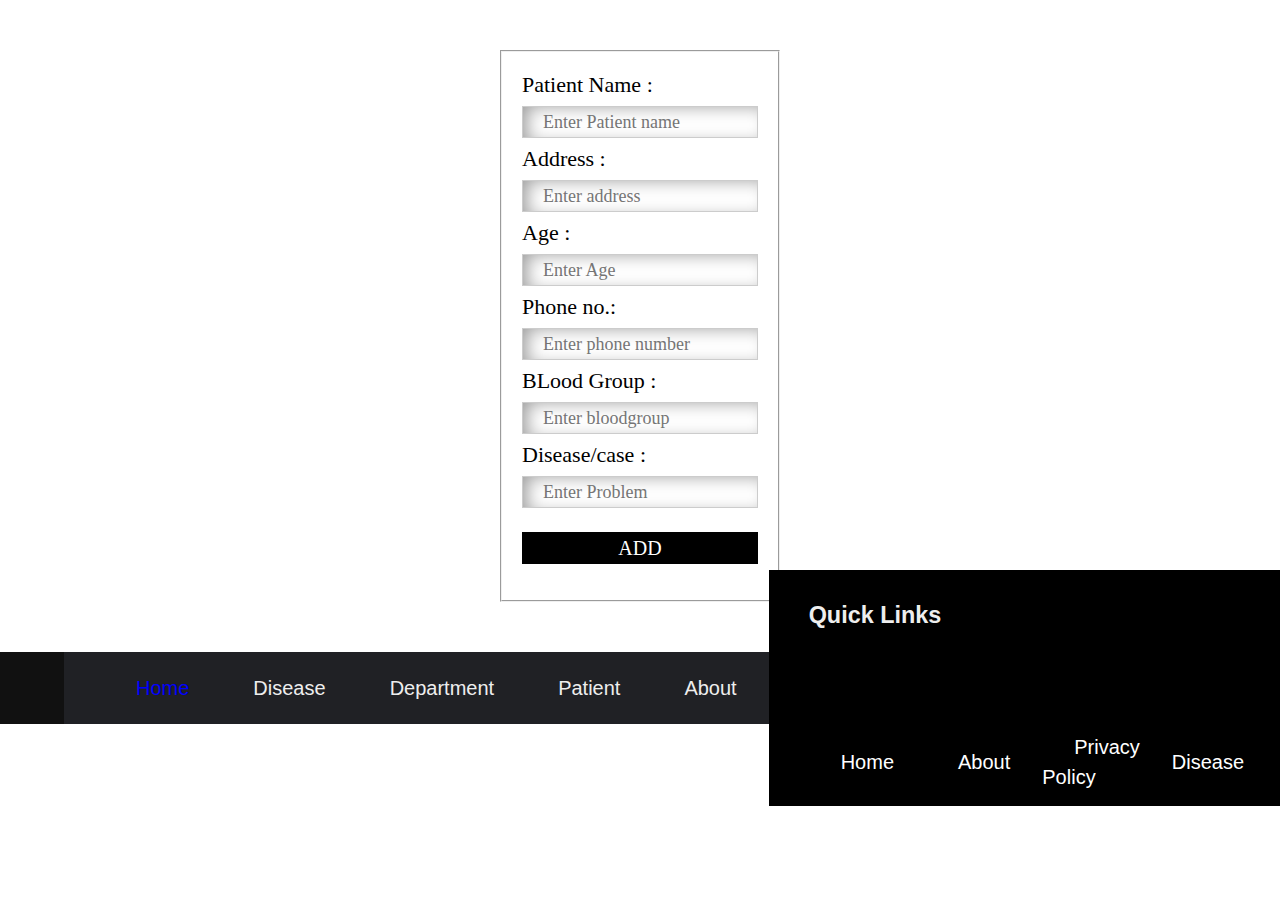
<file: patient.html>
<!DOCTYPE html>
<html>
<head>
	<title>Hospital Management System</title>
	<link rel="stylesheet" type="text/css" href="style.css">
</head>
<body>
	<style>
fieldset{margin:50px 500px;padding:20px} label{font-size:22px}
input[type=text], input[type=number] { width: 100%;
padding: 12px 20px; margin: 8px 0; display: inline-block; border: 1px solid #ccc;
box-sizing: border-box; font-size:18px;
}
input[type=submit] {
background-color: black ; color: white;
padding: 4px 16px; margin: 16px 0; border: none; cursor: pointer; width: 100%;
}
p{font-family:arial;text-align:right}
</style>
</head>
<body>

<fieldset>
<label>Patient Name :</label><br/><input type="text" name= "pname" placeholder="Enter Patient name" required><br/>
<label>Address :</label><br/><input type="text" name="address" placeholder="Enter address" required><br/>
<label>Age :</label><br/><input type="number" name="Age" placeholder="Enter Age" required><br/>
<label>Phone no.:</label><br/><input type="number" name= "pnumber" placeholder="Enter phone number" required><br/>
<label>BLood Group :</label><br/><input type="text" name="bgroup" placeholder="Enter bloodgroup" required><br/>
<label>Disease/case :</label><br/><input type="text" name="case" placeholder="Enter Problem" required><br/>
<input type="submit" value="ADD">
 <!-- <p>[Click Here] <a href="hospital.py" target="_blank">SHOW
</a></p> -->
</fieldset>
</form>
	<div id="slideout-menu">
<ul>
		<li>
			<a href="#">Home</a>
		</li>
		<li>
			<a href="#">Diseases</a>
		</li>
		<li>
			<a href="#">Department</a>
		</li>
		<li>
			<a href="#">Patient</a>
		</li>
		<li>
			<a href="#">About</a>
		</li>
		<li>
			<input type="text" placeholder="Search Here">
			<br>
			
		</li>
	</ul>
</div>
<nav>
	<div id="logo-img">
		
	</div>
	<div id="menu-icon">
		<i class="fas fa-bars"></i>
	</div>
	<ul>
		<li>
			<a class="active" href="index.html">Home</a>
		</li>
		<li>
			<a href="disease.html">Disease</a>
		</li>
		<li>
			<a href="department.html">Department</a>
		</li>
		<li>
			<a href="patient.html">Patient</a>
		</li>
		
		<li>
			<a href="about.html">About</a>
		</li>
<footer>
	<div id="left-footer">
		<h3>Quick Links</h3>
		<p>
			<ul>
				<li>
					<a href="#">Home</a>
				</li>
				<li>
					<a href="#">About</a>
				</li>
				<li>
					<a href="#">Privacy Policy</a>
				</li>
				<li>
					<a href="#">Disease</a>
				</li>
				<li>
					<a href="#">Department</a>
				</li>
				<li>
					<a href="#">Contact</a>
				</li>
		</p>
	</div>


<div id="right-footer">
	<h3>Follow us on</h3>
	<div id="social-media-footer">
		<ul>
			<li>
				<a href="#">FaceBook
					<i class="fab fa-facebook"></i>
				</a>
			</li>
			<li>
				<a href="#">YouTube
					<i class="fab fa-youtube"></i>
				</a>
			</li>
			<li>
				<a href="#">Instagram
					<i class="fab fa-instagram"></i>
				</a>
			</li>
		</ul>
					</div>
					<p>This Website is Created by Pritam Pandey</p>
</footer>


</main>
<!-- <script src="main.js"></script> -->
</body>
</html>
</file>
<file: style.css>
body{
	font-family: 'century Gothic';
	margin: 0;
}

h1{
	padding: 8px;
	background: red;
	border-radius:8px;
	margin: 0;
	font-size: 64px;
	font-family: 'century Gothic';
}

p{
	line-height: 1.5;
}

main{
	margin: 0 auto;
}

a{
	text-decoration: none;
	color: black;
}
a:hover{
	text-decoration: underline;
}
input,
textarea{
	height:32px;
	padding: 0 16px;
	font-family: 'century Gothic', 'sans-serif';
	font-size: 20px;
	border:none;
	box-shadow:inset 8px 3px 18px -4px rgba(0,0,0,0.4); 
}

input:focus,
textarea: focus{
	outline: none;
}

#banner{
	height:100vh;
	display: flex;
	align-items:center;
	justify-content: center;
	flex-direction: column;
	background: rgba(0,0,0,0.2) url('[data-uri]');
	background-size: cover;
	background-attachment: fixed;
	background-position: center;
	background-blend-mode: overlay;
	color: white;
}

#banner h3 {
	background: black;
	border-radius: 8px;
	padding: 0 24px;
	font-size: 24px;

}
 
#searchbox {
	position: fixed;
	right:0;
	top: 24px;
	width: 500px;
	pointer-events: none;
	z-index: 50;
	transition: 0.4s;
}

#searchbox input{
height: 48px;
width: 100%;
}
 
nav{
	height:72px;
	background: #202125;
	width: 100%;
	margin: 0;
	position: fixed;
	font-family: 'century Gothic',sans-serif;
	font-size: 20px;
	display: flex;
	justify-content: space-between;
	padding: 0 16px 0 0;
	box-sizing: border-box;
	z-index: 100;
}

nav a{
	padding: 0 32px;
	color:#eee;
	transition: 0.4s;
}

nav a:hover {
	text-decoration: none;
	color: red;
}

nav ul{
	display: flex;
	list-style: none;
	justify-content: space-around;
	align-items: center;
	height: 100%;
	margin: 0;
}

.active{
	color: blue;
}

#logo-img{
	display:flex;
	height: 100%;
	background: #111;
	padding: 0 32px;
	align-items: center;
	color: white;
	transition: 0.4s
}

logo-img img{
	max-width: 100%;
	height: 50px;
}

#menu-icon{
	height: 100%;
	font-size: 28px;
	padding: 0 4px;
	color: #eee;
	display: none;
	align-items: center;
}

#search-icon
{
	color: white;
	padding: 0 32px;
	cursor: pointer;
	transition: 0.4s;

}

#search-icon:hover
{
	color: red;
}

#slideout-menu{
	background: #2d3436;
	z-index: 100;
	position: fixed;
	transition: 0.4s;
	margin-top: 72px;
	width: 100%;
	text-align: center;
	display: none;
	justify-content: space-around;
	flex-wrap: wrap;
	opacity: 0;
	pointer-events: none;
}

#slideout-menu ul{
	list-style: none;
	padding: 0 32px;
}

#slideout-menu ul li {
	padding: 8px;
}

#slideout-menu a{
	font-family: 'century Gothic';
	font-size: 20px;
	color: white;
}

#slideout-menu input{
	width: 85%;
	padding: 8px;
	font-family: 'century Gothic','sans-serif';
	font-size: 20px;
	text-align: center;
}

.section-heading{
	font-size: 32px;
	font-family: 'century Gothic';
	border-left: 3px solid black;
	border-right: 3px solid black;
	transition: all 0.4s ;
	display: inline-block;
	padding: 4px 32px;

}

.section-heading:hover
{
	padding: 4px 48px;
	background: red;
}

#section-source p{
	padding: 8px;
	text-align: center;
}

.card-image{
	transition: 0.4s;
}


.card .card-description{
	padding: 0 8px;
}

.card-meta-blogspot{
	color: #333;
	font-size: 14px;
	padding: 16px;
	font-family: 'century Gothic';
}

.card-meta-blogspot a{
	color: #333;
}

.btn-readmore{
	padding: 8px 24px;
	border: 3px solid black;
	transition:0.4px;
	display: inline-block;
	margin-bottom: 24px;
	margin-left: 24px;
	font-weight: bold;
	cursor: pointer;
	background: white;
}
.btn-readmore:hover{
	background: red;
	text-decoration: none;
	padding: 8px 64px 8px 24px;
	color: white;
}

footer{
	background: black;
	padding: 8px;
	color: #eee;
	display: flex;
}
footer a{
	color: white;
}

footer #left-footer {
	flex: 1;
	border-right: 1px solid red;
	padding-left: 32px;
}


footer #left-footer ul{
	padding: 0;
	list-style: none;
	line-height: 1.5;
}

footer #right-footer{
	flex:2;
	padding: 8px;
	text-align:center;
}


footer #social-media-footer a .fa-facebook,
footer #social-media-footer a .fa-youtube,
footer #social-media-footer a .fa-github{
	color: white;
	transition: 0.4s;
}

footer #social-media-footer ul{
	display: flex;
	list-style: none;
	justify-content: center;
	padding: 0;
}

footer #social-media-footer ul li{
	font-size: 24px;
	padding: 16px;
	transition: 0.4s;
}

footer #social-media-footer ul li: hover a .fa-youtube{
	color: red;
}

footer #social-media-footer ul li: hover a .fa-facebook{
	color: #3b5998;
}

footer #social-media-footer ul li: hover a .fa-instagram{
	color: pink;
}

.page-heading{
	font-size: 32px;
	font-family: 'century Gothic';
	border-left: 3px solid black;
	border-right: 3px solid black;
	transition: all 0.4s;
	display: inline-block;
	padding: 4px 32px;
	margin-top: 120px;
}

.page-heading:hover{
	padding: 4px 48px;
	background: red;
}

.card-meta{
	color: #333;
	font-size: 14px;
	padding-left: 8px;
	font-family: 'century Gothic';
}

.card-meta a{
	color: #333;
}

.pagination{
	padding: 8px;
	text-align: center;
	font-weight: bold;
}

.pagination a{
	border-top: 3px solid white;
	display: inline-block;
	padding: 8px 16px;
	transition: 0.4s;
}

.pagination a:hover{
	text-decoration: none;
	border-top: 3px solid black;
}


#post-container{

  display: flex;

}



#blogpost{
  display: flex;
  flex-direction:column;
  width:70%;
  border-left:1px solid #999;
}


#blogpost .card{
  width:100%;
}

#blogpost .card-image:hover{
  box-shadow: none;
}


#sidebar{
  background:#333;
  flex:1;
  padding: 8px 16px;
  color:white;
  box-shadow: inset 27px 0 51px -18px rgba(0,0,0,0.75);
}


#comments-section{
  border-top: 2px solid #eee;
  padding:8px;

}


@media(max-width: 900px)
{
	nav ul{
		display: none;
	}

	#menu-icon{
		display: flex;
	}
	#slideout-menu{
		display: block;
	}
}

@media(max-width: 719px){
	main{
		width: 95%;
	}

	section{
		flex-direction: column;
	}
	.card,
	.card .card-image img{

	
	{
		width: 100%;
	}
}


footer{
	flex-direction: column;
	text-align: center;
}
footer #left-footer{
	flex: 1;
	border-right: 0;
	padding-left: 0;
}

footer #right-footer {
	background: #eee;
	color: black;
}


footer #right-footer a {
	color: black;
}
footer #social-media-footer a .fa-facebook,
footer #social-media-footer a .fa-youtube,
footer #social-media-footer a .fa-github{
	color: black;
	transition: 0.4s;

}

@media(max-width: 600px){
	maina{
		width: 100%;
	}
}
h1{
	font-size: 48px;
}

h3{
	font-size: 48px;
}

#banner h3{
	font-size: 20px;
}


.card{
	text-align: center;
}

#logo-img{
	padding:0;
}
}

@media(min-width: 720px){
	main{
		width: 95%
	}
	card{
width: 45%
	}
	.card .card-image img{
		width: 50%;
	}
}

@media(min-width:1200px){
	main{
		width: 85%;
	}
}
</file>
